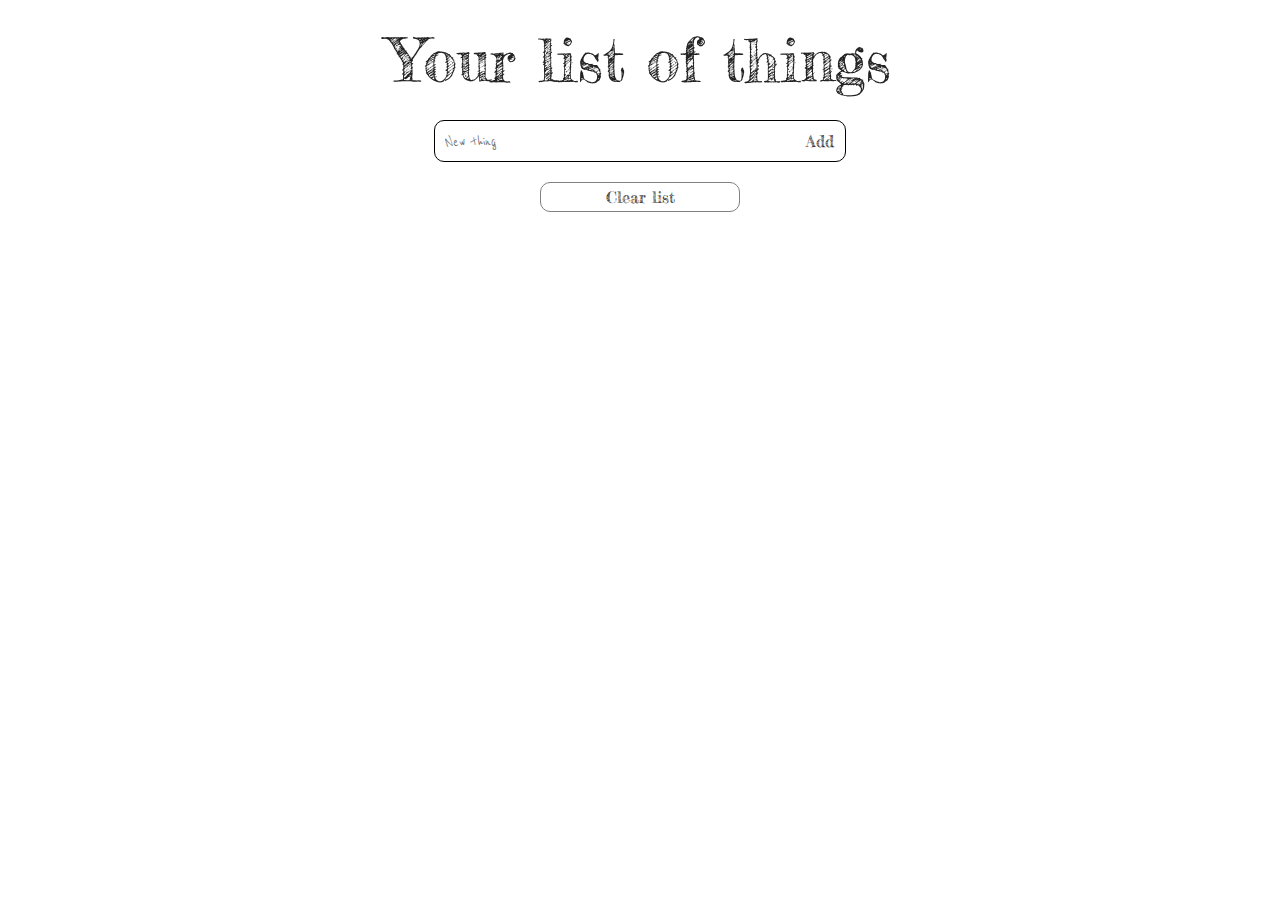
<file: Homework10_webstorage/index.html>
<!DOCTYPE html>
<html lang="en">
<head>
    <meta charset="UTF-8">
    <meta name="viewport" content="width=device-width, initial-scale=1.0">
    <title>Webstorage</title>

    <link rel="stylesheet" href="style/reset.css">
    <link href="https://fonts.googleapis.com/css2?family=Fredericka+the+Great&family=Reenie+Beanie&display=swap" rel="stylesheet">
    <link rel="stylesheet" href="style/style.css">
</head>
<body>

    <div class="container-top">
        <h1 class="heading">Your list of things</h1>
        <div class="input-area">
            <input class="input-field" type="text" name="" id="input-field" placeholder="New thing">
            <button class="btn" id="btn">Add</button>
        </div>
        <div class="clear">
            <button class="clear__btn" id="clearBtn">Clear list</button>
        </div>
    </div>
    <div class="container-bottom">
        <ul class="taskList" id="taskList">
            <!--inser list of tasks here-->
        </ul>
    </div>

    <script src="https://cdnjs.cloudflare.com/ajax/libs/jquery/3.5.1/jquery.min.js"></script>
    <script src="script.js"></script>
</body>
</html>
</file>
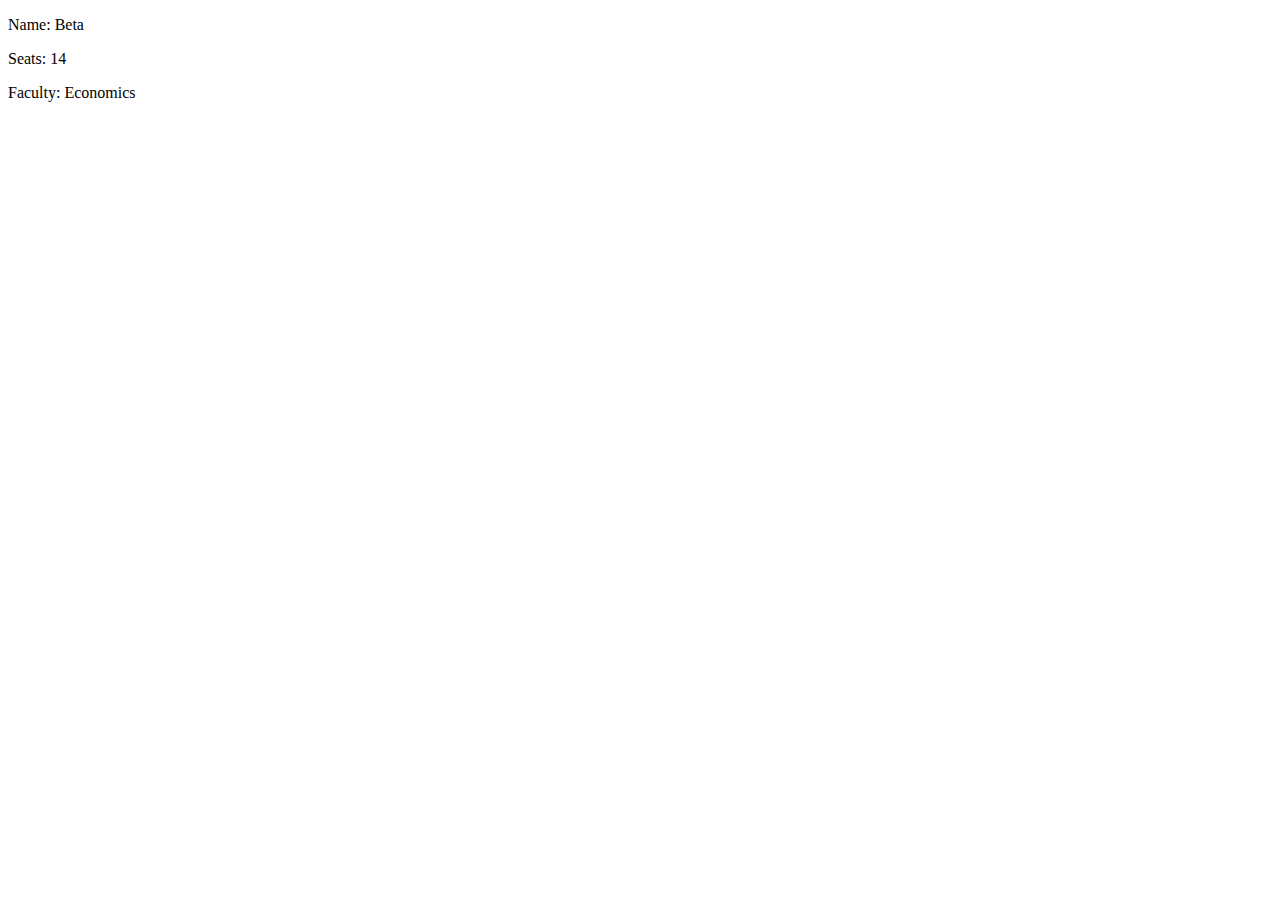
<file: Homework5_advanced_arrays/index.html>
<!DOCTYPE html>
<html lang="en">
<head>
    <meta charset="UTF-8">
    <meta name="viewport" content="width=device-width, initial-scale=1.0">
    <title>advanced arrays</title>
</head>
<body>
    <script src="script.js"></script>
</body>
</html>
</file>
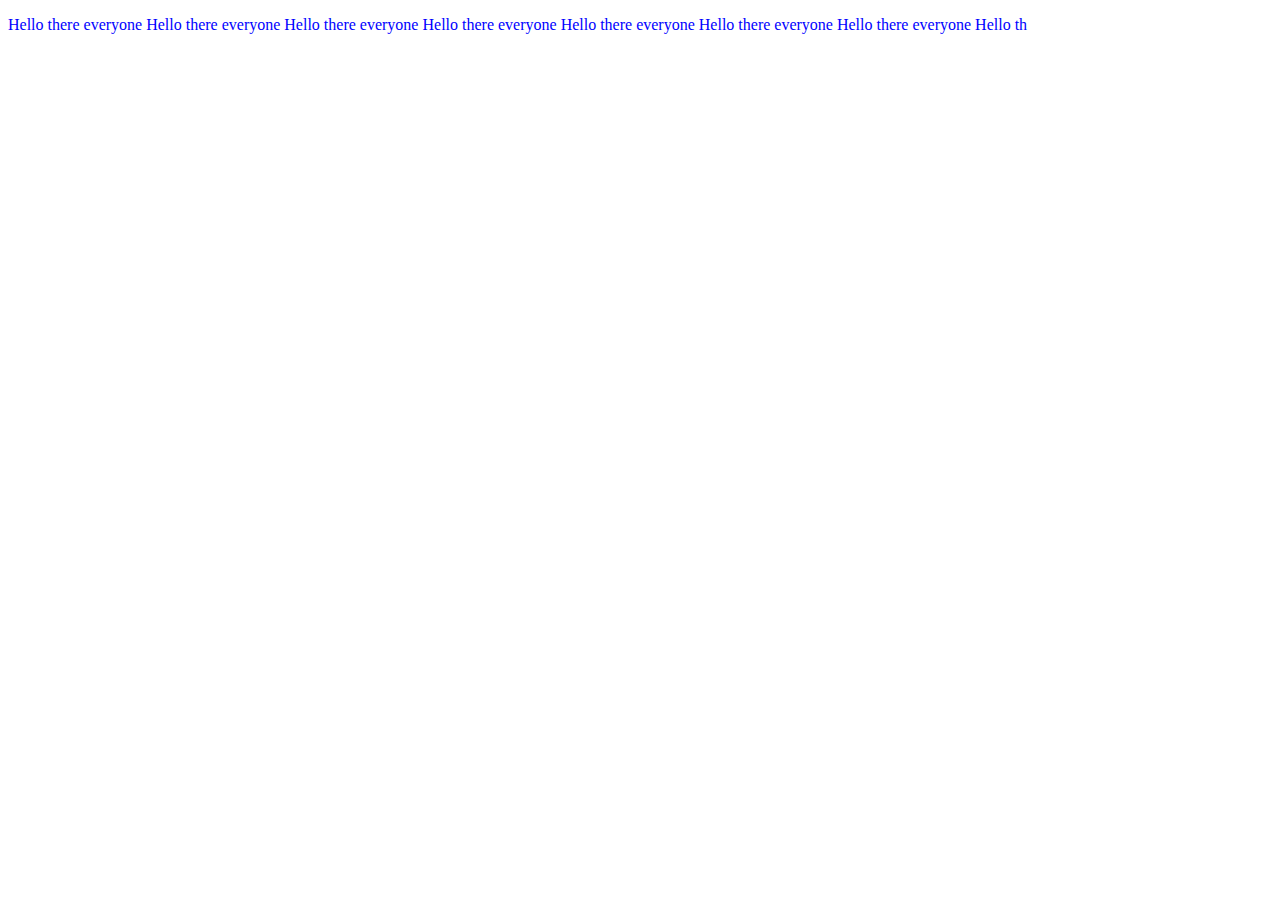
<file: Homework6_classes/index.html>
<!DOCTYPE html>
<html lang="en">
<head>
    <meta charset="UTF-8">
    <meta name="viewport" content="width=device-width, initial-scale=1.0">
    <title>Classes</title>
</head>
<body>
    <script src="script.js"></script>
</body>
</html>
</file>
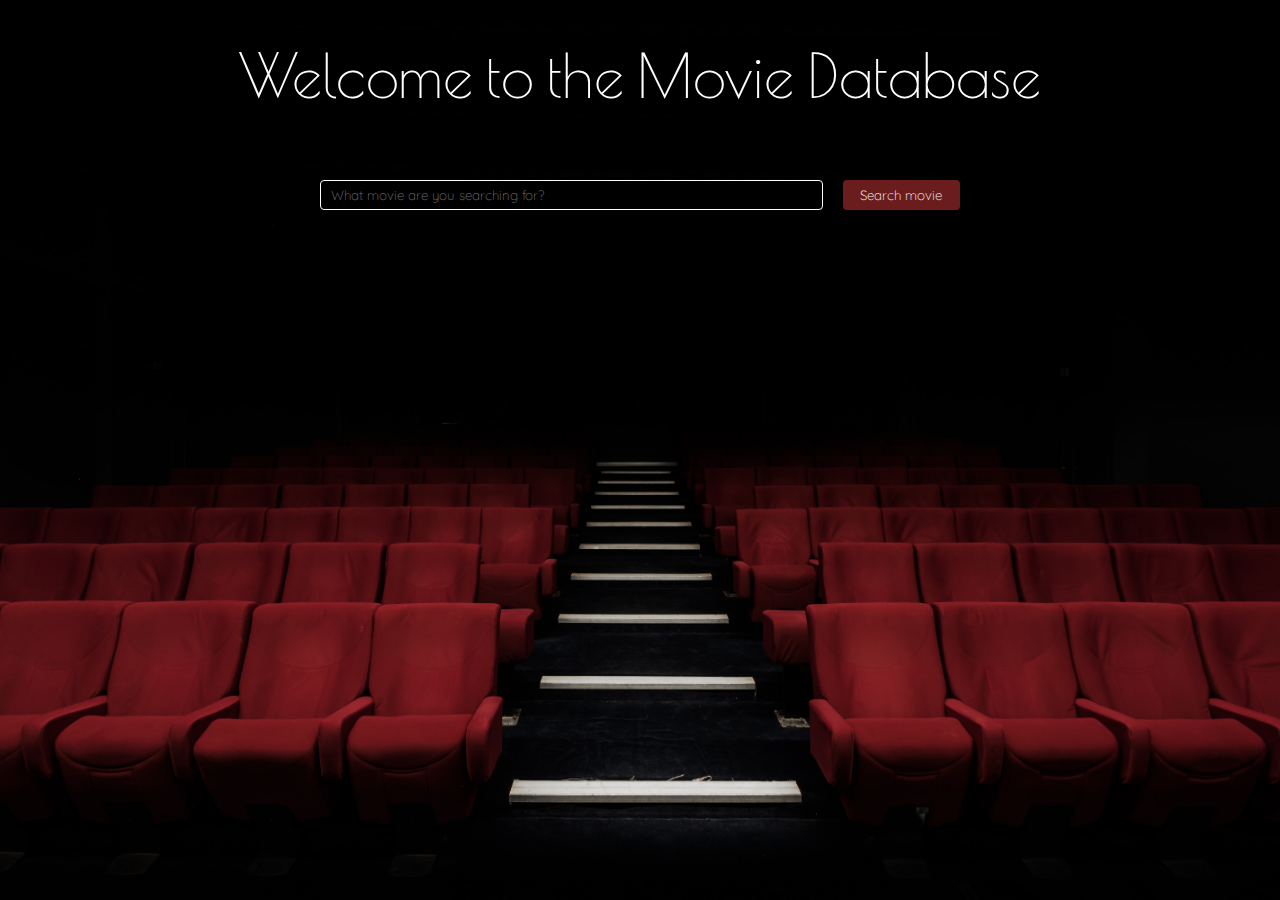
<file: Homework9_ajax/index.html>
<!DOCTYPE html>
<html lang="en">
<head>
    <meta charset="UTF-8">
    <meta name="viewport" content="width=device-width, initial-scale=1.0">
    <title>Movie database</title>

    <link href="https://fonts.googleapis.com/css?family=Poiret+One|Quicksand:300,400&display=swap" rel="stylesheet">
    <link rel="stylesheet" href="styles/styles.css">
</head>
<body>
    <div class="page">
        <h1 class="heading">Welcome to the Movie Database</h1>
        <section class="search-section">
            <input id="search-field" class="search-field" type="text" placeholder="What movie are you searching for?">
            <button id="btn" class="search-button">Search movie</button>
        </section>
        <section class="movie-section">
            <div class="movie-section__poster">
                <!--inser poster-->
            </div>
            <div class="movie-section__info">
                <!--insert info about movie here-->
            </div>
        </section>
    </div>
    
    <script src="https://cdnjs.cloudflare.com/ajax/libs/jquery/3.5.1/jquery.min.js"></script>
    <script src="src/script.js"></script>
</body>
</html>
</file>
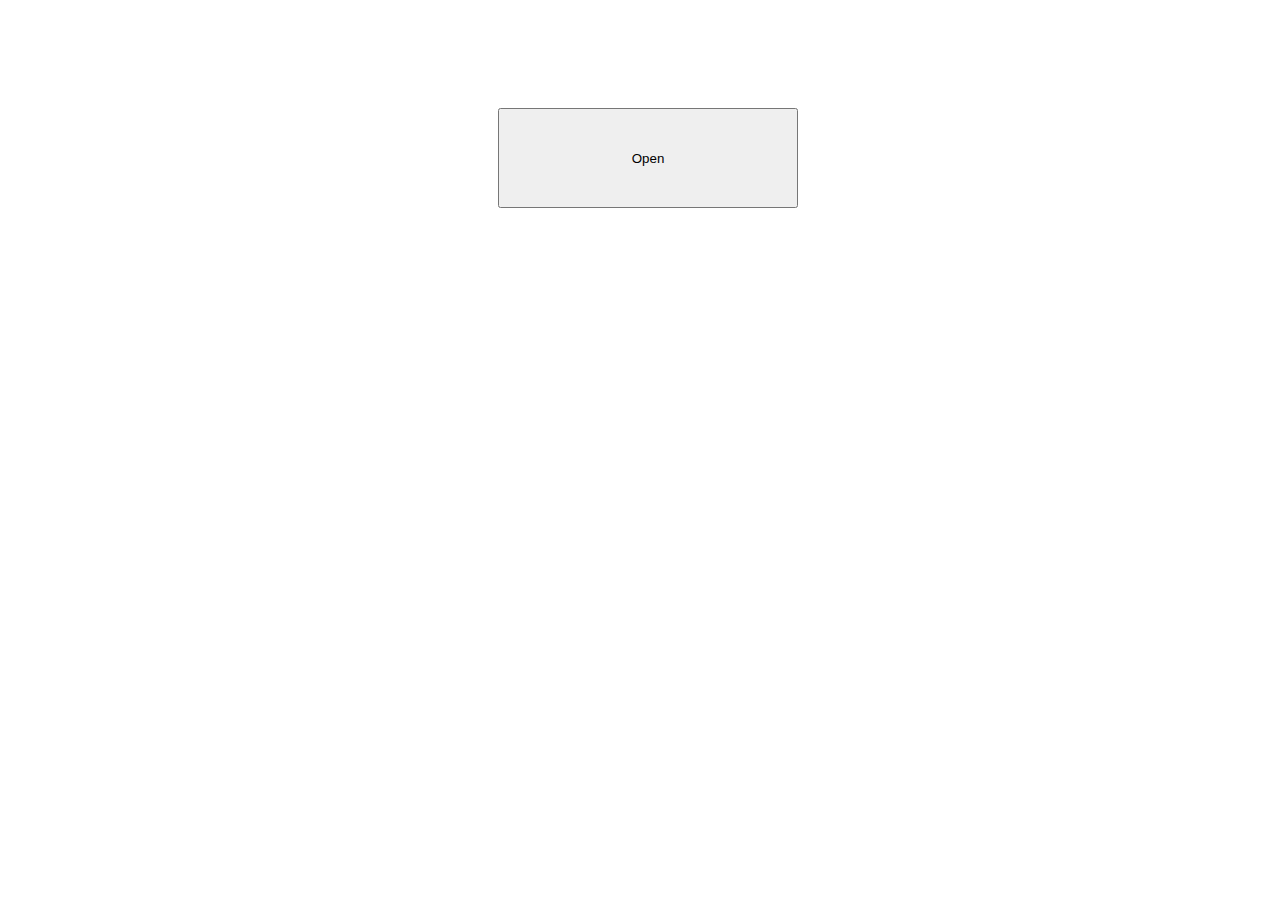
<file: Homework7_DOM/assignment 2/index.html>
<!DOCTYPE html>
<html lang="en">
<head>
    <meta charset="UTF-8">
    <meta name="viewport" content="width=device-width, initial-scale=1.0">
    <title>DOM</title>

    <link rel="stylesheet" href="style.css">
</head>
<body>

        <!-- Trigger/Open The Modal -->
    <button id="myBtn" class="openBtn">Open</button>

        <!-- The Modal -->
    <div id="myModal" class="modal">

            <!-- Modal content -->
        <div class="modal-content">
            <p class="text">Some text in the Modal..</p>
            <button id="closeBtn" class="close">Close</button>
        </div>

    </div>

    <script src="script.js"></script>
</body>
</html>
</file>
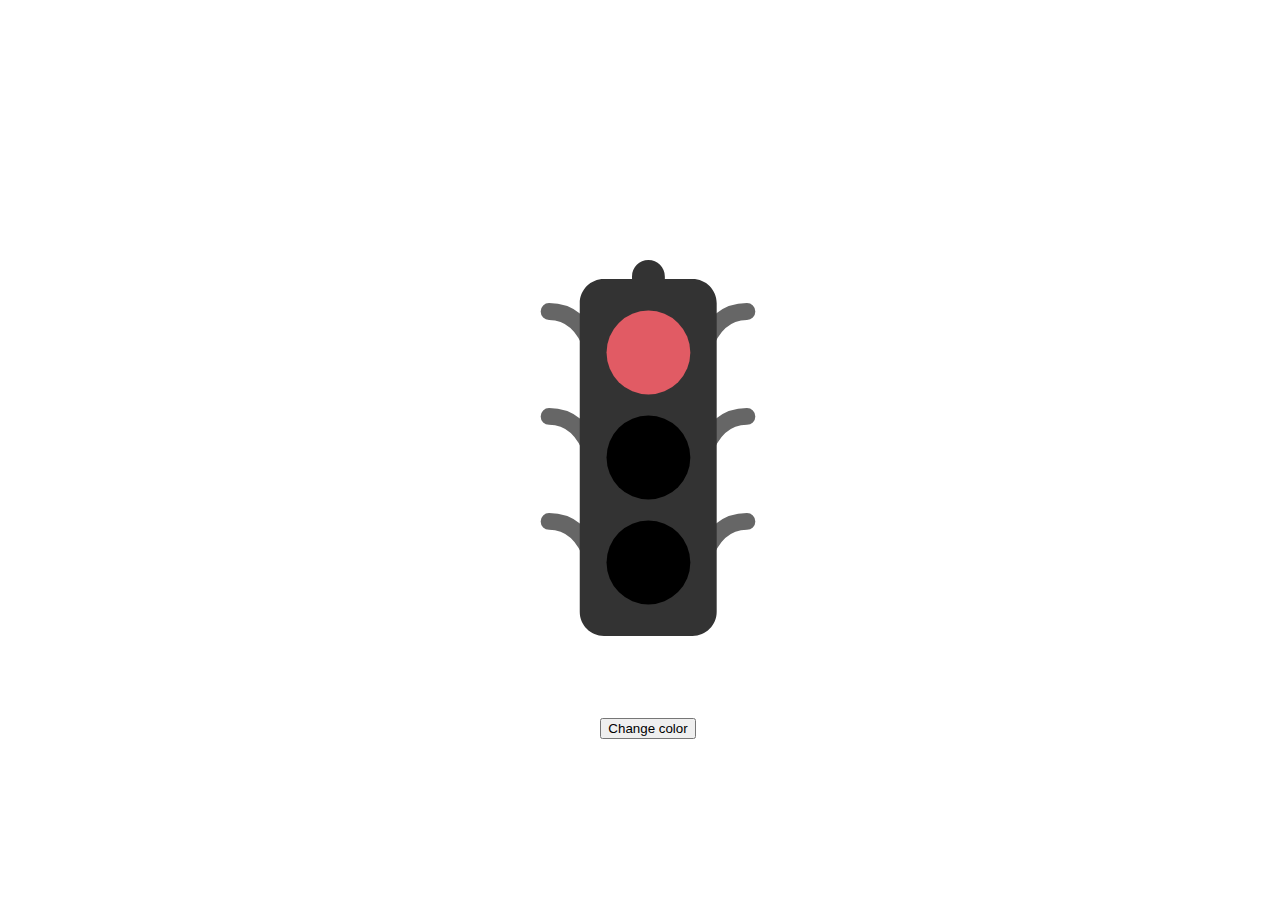
<file: Homework7_DOM/assignment 3/index.html>
<!DOCTYPE html>
<html lang="en">
<head>
    <meta charset="UTF-8">
    <meta name="viewport" content="width=device-width, initial-scale=1.0">
    <title>DOM</title>

    <link rel="stylesheet" href="styles.css">
</head>
<body>

    <section class="section">
            <!--I do not want to have the svg here but in the image folder. Can I reach the id and class for there as well? I placed it here now for easiness-->
        <div class="imgContainer">
            <svg xml:space="preserve" viewbox="0 0 100 100" y="0" x="0" xmlns="http://www.w3.org/2000/svg" id="圖層_1" version="1.1" width="128px" height="128px" xmlns:xlink="http://www.w3.org/1999/xlink" style="width:100%;height:100%;background-size:initial;background-repeat-y:initial;background-repeat-x:initial;background-position-y:initial;background-position-x:initial;background-origin:initial;background-image:initial;background-color:rgb(255, 255, 255);background-clip:initial;background-attachment:initial;animation-play-state:paused" ><g class="ldl-scale" style="transform-origin:50% 50%;transform:rotate(0deg) scale(0.8, 0.8);animation-play-state:paused" ><path stroke-miterlimit="10" stroke-linecap="round" stroke-width="3.888" stroke="#666" fill="none" d="M27.1 18.4c3.7 0 7.7 1.7 10.1 8.7" style="stroke:rgb(102, 102, 102);animation-play-state:paused" ></path>
                <path stroke-miterlimit="10" stroke-linecap="round" stroke-width="3.888" stroke="#666" fill="none" d="M27.1 42.7c3.7 0 7.7 1.7 10.1 8.7" style="stroke:rgb(102, 102, 102);animation-play-state:paused" ></path>
                <path stroke-miterlimit="10" stroke-linecap="round" stroke-width="3.888" stroke="#666" fill="none" d="M27.1 67c3.7 0 7.7 1.7 10.1 8.7" style="stroke:rgb(102, 102, 102);animation-play-state:paused" ></path>
                <path stroke-miterlimit="10" stroke-linecap="round" stroke-width="3.888" stroke="#666" fill="none" d="M72.9 18.4c-3.7 0-7.7 1.7-10.1 8.7" style="stroke:rgb(102, 102, 102);animation-play-state:paused" ></path>
                <path stroke-miterlimit="10" stroke-linecap="round" stroke-width="3.888" stroke="#666" fill="none" d="M72.9 42.7c-3.7 0-7.7 1.7-10.1 8.7" style="stroke:rgb(102, 102, 102);animation-play-state:paused" ></path>
                <path stroke-miterlimit="10" stroke-linecap="round" stroke-width="3.888" stroke="#666" fill="none" d="M72.9 67c-3.7 0-7.7 1.7-10.1 8.7" style="stroke:rgb(102, 102, 102);animation-play-state:paused" ></path>
                <path fill="#333" d="M53.9 10.9v-.6c0-2.1-1.7-3.8-3.8-3.8-2.1 0-3.8 1.7-3.8 3.8v.6h-6.5c-3.1 0-5.6 2.5-5.6 5.6v71.4c0 3.1 2.5 5.6 5.6 5.6h20.5c3.1 0 5.6-2.5 5.6-5.6V16.5c0-3.1-2.5-5.6-5.6-5.6h-6.4z" style="fill:rgb(51, 51, 51);animation-play-state:paused" ></path>
                <circle id="red" class="grey active" r="9.7" cy="27.9" cx="50.1" ></circle>
                <circle id="yellow" class="grey" r="9.7" cy="52.2" cx="50.1" ></circle>
                <circle id="green" class="grey" r="9.7" cy="76.5" cx="50.1" ></circle>
                <metadata xmlns:d="https://loading.io/stock/" style="animation-play-state:paused" ><d:name style="animation-play-state:paused" >traffic light</d:name>
                <d:tags style="animation-play-state:paused" >signal,control,rule,road,fine,pedestrian,stoplight,traffic light,transportation</d:tags>
                <d:license style="animation-play-state:paused" >by</d:license>
                <d:slug style="animation-play-state:paused" >5axob6</d:slug></metadata></g><!-- generated by https://loading.io/ --></svg>
        </div>

        <button id="myBtn">Change color</button>

    </section>
    
    <script src="script.js"></script>
</body>
</html>
</file>
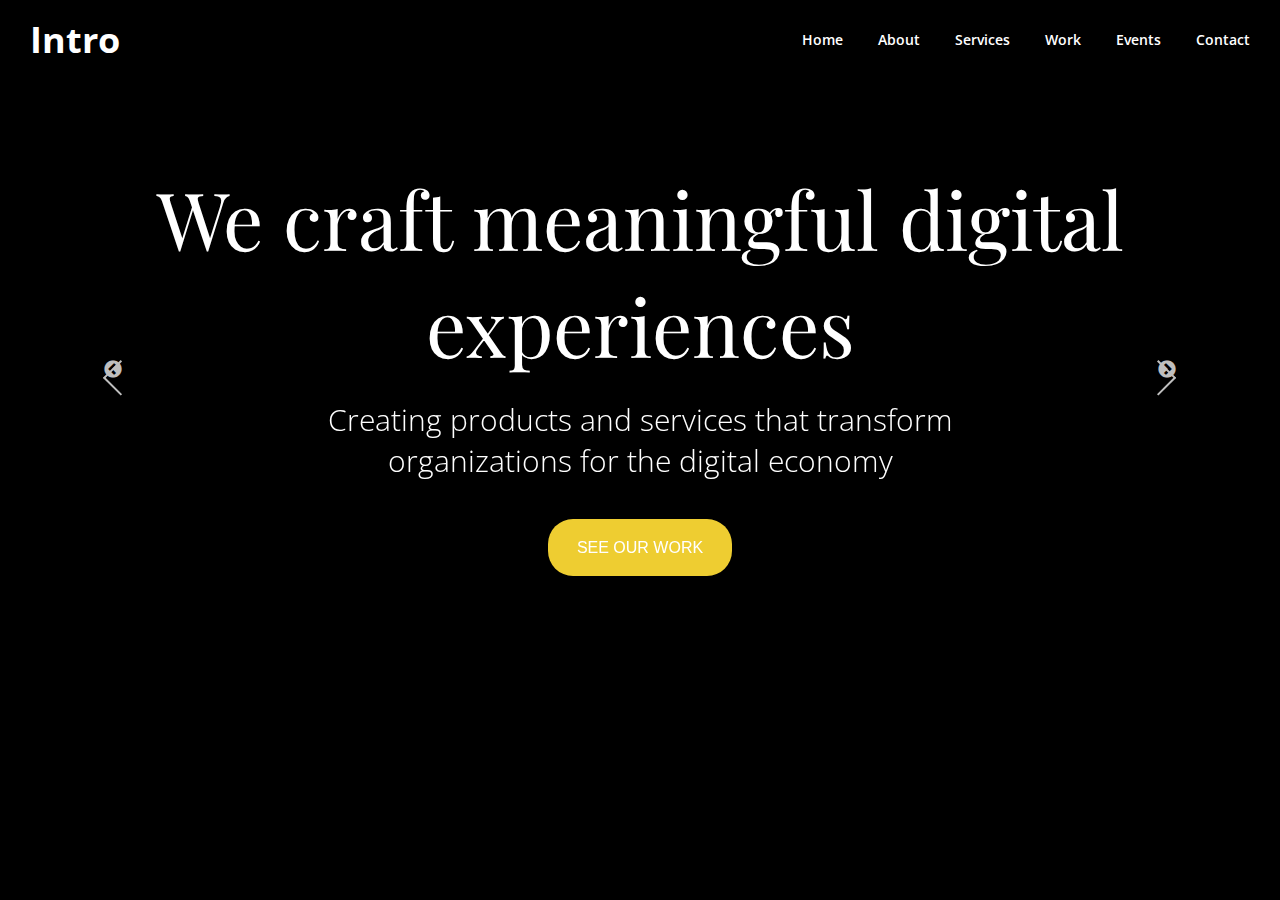
<file: Homework8_jquery_slick/Assignment2_slick/index.html>
<!DOCTYPE html>
<html lang="en">
<head>
    <meta charset="UTF-8">
    <meta name="viewport" content="width=device-width, initial-scale=1.0">
    <title>Slick</title>

    <link href="https://fonts.googleapis.com/css?family=Open+Sans:300,600,700|Playfair+Display&display=swap" rel="stylesheet">
    <link rel="stylesheet" href="style.css">
    
    <link rel="stylesheet" type="text/css" href="slick/slick.css"/>
    <link rel="stylesheet" type="text/css" href="slick/slick-theme.css"/>
</head>
<body>
    <section class="section">
        <header class="header">
            <h2 class="logo">Intro</h2>
            <ul class="nav">
                <a class="nav-item" href="#"><li>Home</li></a>
                <a class="nav-item" href="#"><li>About</li></a>
                <a class="nav-item" href="#"><li>Services</li></a>
                <a class="nav-item" href="#"><li>Work</li></a>
                <a class="nav-item" href="#"><li>Events</li></a>
                <a class="nav-item" href="#"><li>Contact</li></a>
            </ul>
        </header>
            <!--Slider and slider content below-->
        <div class="container">
            <div class="mySlider">
                <div class="slider">
                    <div class="slider-content">
                        <h1 class="h1">We craft meaningful digital experiences</h1>
                        <p class="p">Creating products and services that transform organizations for the digital economy</p>
                        <button class="btn">SEE OUR WORK</button>
                    </div>
                </div>
                <div class="slider">
                    <div class="slider-project">
                        <div class="project-img"><img class="img1" src="img/project1.jpg" alt=""></div>
                        <div class="project-text">
                            <h2 class="project-heading">Project 1</h2>
                            <p class="project-description">Lorem ipsum dolor sit amet consectetur adipisicing elit. 
                                Provident nihil consequuntur, beatae delectus aliquid corrupti 
                                deleniti nisi at, quidem, facilis impedit.</p>
                        </div>
                    </div>
                </div>
                <div class="slider">
                    <div class="slider-project">
                        <div class="project-img"><img class="img2" src="img/project2.jpg" alt=""></div>
                        <div class="project-text">
                            <h2 class="project-heading">Project 2</h2>
                            <p class="project-description">Lorem ipsum dolor sit amet consectetur adipisicing elit. 
                                Provident nihil consequuntur, beatae delectus aliquid corrupti 
                                deleniti nisi at, quidem, facilis impedit. Lorem ipsum dolor sit amet consectetur adipisicing 
                                elit. Expedita totam, ut aliquam ducimus saepe harum quisquam</p>
                        </div>
                    </div>
                </div>
            </div>
        </div>
    </section>
    
    <script type="text/javascript" src="https://cdnjs.cloudflare.com/ajax/libs/jquery/3.5.0/jquery.min.js"></script>
    <script type="text/javascript" src="script/main.js"></script>
    <script type="text/javascript" src="slick/slick.min.js"></script>
</body>
</html>
</file>
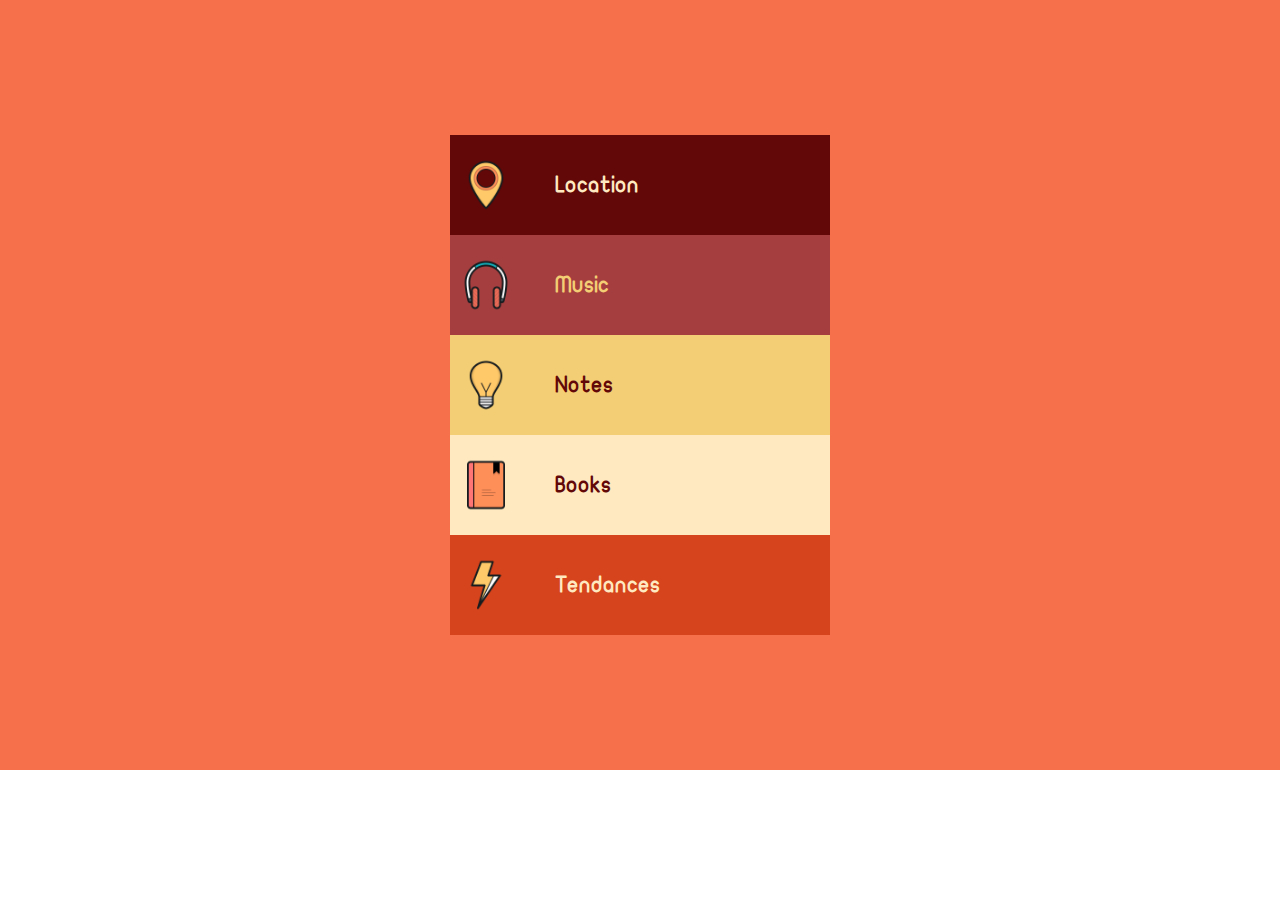
<file: Homework8_jquery_slick/Lesson8 javascript and html/index.html>
<!DOCTYPE html>
<html lang="en">
<head>
    <meta charset="UTF-8">
    <meta name="viewport" content="width=device-width, initial-scale=1.0">
    <title>Lesson 8</title>

    <link rel="stylesheet" href="styles.css">
    <link rel="stylesheet" href="font/JF-Flat-regular.ttf">
    
</head>
<body>
    <section class="main_container">
        <div class="box_container">
            <div id="location" class="title_box location">
                <img class="img" src="img/Location Pin.png" alt="">
                <h2>Location</h2>
            </div>
            <div id="extended_location" class="extended_box location">
                <p>It is a long established fact that a reader will be distracted by the readable 
                    content of a page when looking at its layout. The point of using Lorem Ipsum 
                    is that it has a more-or-less normal distribution of letters, as opposed to using...
                </p>
            </div>
            <div id="music" class="title_box music">
                <img class="img" src="img/Headphones.png" alt="">
                <h2>Music</h2>
            </div>
            <div id="extended_music" class="extended_box music">
                <p>It is a long established fact that a reader will be distracted by the readable 
                    content of a page when looking at its layout. The point of using Lorem Ipsum 
                    is that it has a more-or-less normal distribution of letters, as opposed to using...
                </p>
            </div>
            <div id="notes" class="title_box notes">
                <img class="img" src="img/Lightbulb.png" alt="">
                <h2>Notes</h2>
            </div>
            <div id="extended_notes" class="extended_box notes">
                <p>It is a long established fact that a reader will be distracted by the readable 
                    content of a page when looking at its layout. The point of using Lorem Ipsum 
                    is that it has a more-or-less normal distribution of letters, as opposed to using...
                </p>
            </div>
            <div id="books" class="title_box books">
                <img class="img" src="img/Bookmarks.png" alt="">
                <h2>Books</h2>
            </div>
            <div id="extended_books" class="extended_box books">
                <p>It is a long established fact that a reader will be distracted by the readable 
                    content of a page when looking at its layout. The point of using Lorem Ipsum 
                    is that it has a more-or-less normal distribution of letters, as opposed to using...
                </p>
            </div>
            <div id="tendances" class="title_box tendances">
                <img class="img" src="img/Lightning-Bolt.png" alt="">
                <h2>Tendances</h2>
            </div>
            <div id="extended_tendances" class="extended_box tendances">
                <p>It is a long established fact that a reader will be distracted by the readable 
                    content of a page when looking at its layout. The point of using Lorem Ipsum 
                    is that it has a more-or-less normal distribution of letters, as opposed to using...
                </p>
            </div>
        </div>
    </section>
    
    <script src="https://cdnjs.cloudflare.com/ajax/libs/jquery/3.5.0/jquery.min.js"></script>
    <script src="script/main.js"></script>
</body>
</html>
</file>
<file: Homework10_webstorage/style/style.css>
.container-top {
  width: 100%;
  padding-bottom: 20px;
}

.heading {
  text-align: center;
  padding-top: 30px;
  padding-bottom: 30px;
  font-family: 'Fredericka the Great', cursive;
  font-size: 60px;
}

.input-area {
  width: 400px;
  height: 30px;
  margin: auto;
  display: -webkit-box;
  display: -ms-flexbox;
  display: flex;
  -webkit-box-pack: justify;
      -ms-flex-pack: justify;
          justify-content: space-between;
  -webkit-box-align: center;
      -ms-flex-align: center;
          align-items: center;
  border: 0.7px solid black;
  border-radius: 10px;
  padding: 5px;
}

.input-field {
  width: 200px;
  border: none;
  padding: 5px;
}

.input-field:focus {
  outline: none;
}

.input-field::-webkit-input-placeholder {
  font-family: 'Reenie Beanie', cursive;
}

.input-field:-ms-input-placeholder {
  font-family: 'Reenie Beanie', cursive;
}

.input-field::-ms-input-placeholder {
  font-family: 'Reenie Beanie', cursive;
}

.input-field::placeholder {
  font-family: 'Reenie Beanie', cursive;
}

.btn {
  border: none;
  background: none;
  cursor: pointer;
  font-family: 'Fredericka the Great', cursive;
}

.clear {
  width: 200px;
  height: 30px;
  margin: auto;
  padding: 20px;
  display: -webkit-box;
  display: -ms-flexbox;
  display: flex;
  -webkit-box-pack: justify;
      -ms-flex-pack: justify;
          justify-content: space-between;
  -webkit-box-align: center;
      -ms-flex-align: center;
          align-items: center;
}

.clear__btn {
  width: 100%;
  height: 30px;
  margin: auto;
  border: 0.4px solid grey;
  border-radius: 10px;
  background: none;
  font-family: 'Fredericka the Great', cursive;
}

.container-bottom {
  width: 100%;
  display: -webkit-box;
  display: -ms-flexbox;
  display: flex;
  -webkit-box-pack: end;
      -ms-flex-pack: end;
          justify-content: flex-end;
}

.taskList {
  width: 200px;
  margin: auto;
  font-family: 'Reenie Beanie', cursive;
}

.list-item {
  list-style: disc;
  font-size: 40px;
}
/*# sourceMappingURL=style.css.map */
</file>
<file: Homework9_ajax/styles/styles.css>
* {
  margin: 0;
  padding: 0;
  -webkit-box-sizing: border-box;
          box-sizing: border-box;
}

.page {
  width: 100vw;
  height: 100vh;
  background-image: url(../img/movie-bk.jpg);
  background-repeat: no-repeat;
  background-position: center;
  background-size: cover;
}

.heading {
  font-family: 'Poiret One', cursive;
  color: white;
  text-align: center;
  font-weight: 400;
  font-size: 60px;
  padding-top: 40px;
  padding-bottom: 30px;
}

.search-section {
  width: 50%;
  margin: 40px auto;
  display: -webkit-box;
  display: -ms-flexbox;
  display: flex;
  -webkit-box-pack: justify;
      -ms-flex-pack: justify;
          justify-content: space-between;
}

.search-field {
  width: 100%;
  margin-right: 20px;
  padding-left: 10px;
  background-color: black;
  border: 0.5px solid white;
  border-radius: 4px;
  color: whitesmoke;
  font-family: 'Quicksand', sans-serif;
  font-weight: 300;
}

.search-field ::-webkit-input-placeholder {
  font-family: 'Quicksand', sans-serif;
  font-weight: 300;
}

.search-field :-ms-input-placeholder {
  font-family: 'Quicksand', sans-serif;
  font-weight: 300;
}

.search-field ::-ms-input-placeholder {
  font-family: 'Quicksand', sans-serif;
  font-weight: 300;
}

.search-field ::placeholder {
  font-family: 'Quicksand', sans-serif;
  font-weight: 300;
}

.search-button {
  font-family: 'Quicksand', sans-serif;
  font-weight: 300;
  color: white;
  border: none;
  background-color: #6c1d1dfc;
  width: 150px;
  height: 30px;
  border-radius: 4px;
}

.movie-section {
  width: 80%;
  margin: auto;
  display: -webkit-box;
  display: -ms-flexbox;
  display: flex;
  -webkit-box-pack: center;
      -ms-flex-pack: center;
          justify-content: center;
}

.backdrop {
  padding: 15px;
  background-color: rgba(255, 255, 255, 0.75);
  border-radius: 4px;
}

.poster {
  height: 330px;
  padding-right: 20px;
}

.poster__img {
  height: 100%;
  border-radius: 3px;
}

.movie-info {
  font-family: 'Quicksand', sans-serif;
  font-weight: 400;
}

.plot {
  font-style: italic;
}

.text {
  margin-bottom: 10px;
}

.text:last-of-type {
  margin-bottom: 0;
}

.info-heading {
  font-weight: bold;
}
/*# sourceMappingURL=styles.css.map */
</file>
<file: Homework7_DOM/assignment 2/style.css>
body {
    height: 100%;
    width: 100%;
    padding-top: 100px;
    display: flex;
    justify-content: center;
}

.openBtn {
    margin: auto;
    width: 300px;
    height: 100px;
}

/* The Modal (background) */
.modal {
    display: none; /* Hidden by default */
    position: fixed; /* Stay in place */
    z-index: 1; /* Sit on top */
    padding-top: 100px; /* Location of the box */
    left: 0; /* background covers to the top */
    top: 0; /* background covers all the way to the left */
    width: 100%; /* Full width */
    height: 100%; /* Full height */
    background-color: rgba(95, 216, 79, 0.4); /* Black w/ opacity */
}
  
/* Modal Content */
.modal-content {
    background-color: #3f6d4b;
    margin: auto;
    padding: 30px;
    border-radius: 10px;
    width: 80%;
    display: flex;
    flex-direction: column;
    justify-content: center;
    align-items: center;
}

.text {
    color: azure;
    font-size: 20px;
}

/* The Close Button */
.close {
    color: #1c6348;
    background-color: rgb(249, 250, 249);
    font-size: 15px;
    font-weight: bold;
    border: none;
}

.close:hover,.close:focus {
    color: rgb(154, 187, 165);
    text-decoration: none;
    cursor: pointer;
}
</file>
<file: Homework7_DOM/assignment 3/styles.css>
body {
    width: 100vw;
    height: 100vh;
}

.section {
    width: 100%;
    height: 100%;
    display: flex;
    flex-direction: column;
    justify-content: center;
    align-items: center;
}

.imgContainer {
    height: 60%;
}

#green.active {
    fill: #abbd81;
}

#yellow.active {
    fill: #f5e169;
}

#red.active {
    fill: #e15b64
}
</file>
<file: Homework8_jquery_slick/Assignment2_slick/style.css>
* {
    margin: 0;
    padding: 0;
    box-sizing: border-box;
}

body {
    overflow: hidden;
}

a {
    text-decoration: none;
    color: #FFFFFF;
}

.section {
    width: 100%;
    height: 100vh;
    background: #000000;
    color: #FFFFFF;
    padding-top: 15px;
}

.header {
    max-width: 1380px;
    height: 49px;
    margin-left: 30px;
    margin-right: 30px;
    display: flex;
    justify-content: space-between;
    align-items: center;
    font-family: Open Sans;
    font-style: normal;
    font-weight: 600;
}

.logo {
    font-size: 36px;
}

.nav {
    list-style-type: none;
    display: flex;
}

.nav-item {
    margin-left: 35px;
    font-size: 14px;
}

.nav-item:hover {
    color: #EECD31;
}

.container {
    width: 80%;
    margin: 100px auto;
}

.slick-prev::before {
    background-image: url(img/arrow-prev.svg);
    background-repeat: no-repeat;
    content: "";
    display: block;
    height: 36px;
    width: 20px;
    color: transparent;
}

.slick-next::before {
    background-image: url(img/arrow-next.svg);
    background-repeat: no-repeat;
    content: "";
    display: block;
    height: 36px;
    width: 20px;
    color: transparent;
}

.slick-dots {
    color: white;
}

.slider {
    display: flex;
    justify-content: center;
    align-items: center;
}

.slider-content {
    display: flex;
    flex-direction: column;
    align-items: center;
}

.h1 {
    font-family: Playfair Display;
    font-style: normal;
    font-weight: normal;
    font-size: 80px;
    text-align: center;
}

.p {
    margin-top: 21px;
    font-family: Open Sans;
    font-style: normal;
    font-weight: 300;
    font-size: 30px;
    text-align: center;
    max-width: 750px;
}

.btn {
    margin-top: 38px;
    width: 184px;
    height: 57px;
    background: #EECD31;
    border-radius: 25px;
    border: none;
    color: #FFFFFF;
    font-size: 16px;
    padding: 16px 25px;
}

.btn:hover {
    background: rgb(175, 152, 36);
}

.slider-project {
    display: flex;
    align-items: flex-end;
}

.project-text {
    margin-left: 20px;
    width: 500px;
}

.project-heading {
    font-family: Playfair Display;
    font-style: normal;
    font-weight: normal;
    font-size: 30px;
    margin-bottom: 20px;
}

.project-description {
    font-family: Open Sans;
    font-style: normal;
    font-weight: 300;
    font-size: 15px;
}

.project-img {
    height: 410px;
}

.img1 {
    height: 100%;
    object-fit: fill;
    object-position: center;
}

.img2 {
    height: 100%;
    object-fit: fill;
    object-position: center;
}
</file>
<file: Homework8_jquery_slick/Lesson8 javascript and html/styles.css>
* {
    margin: 0;
    padding: 0;
    box-sizing: border-box;
}

@font-face {
    font-family: 'JF-Flat-regular';
    src: url('font/JF-Flat-regular.ttf');
}

.main_container {
    background: #F6704B;
    width: 100%;
    display: flex;
    justify-content: center;
    align-items: center;
}

.box_container {
    display: flex;
    flex-direction: column;
    justify-content: center;
    align-items: center;
    padding: 15vh;
}

.title_box {
    width: 380px;
    height: 100px;
    padding: 7px;
    display: flex;
    align-items: center;
    font-family: 'JF-Flat-regular';
    font-style: normal;
    font-weight: normal;
    font-size: 14px;
}

.img {
    width: 58px;
    height: 58px;
    margin-right: 40px;
}

.extended_box {
    width: 380px;
    padding: 20px 15px;
    box-shadow: inset 0px 0px 6px rgba(0, 0, 0, 0.45);
    display: none;
    font-family: 'JF-Flat-regular';
    font-style: normal;
    font-weight: normal;
    font-size: 18px;
    line-height: 1.4;
}
.location {
    background: #620808;
    color: #FFE9C1;
}

.music {
    background: #A53F3F;
    color: #F4CE74;
}

.notes {
    background: #F4CE74;
    color: #620808;
}

.books {
    background: #FFE9C1;
    color: #620808;
}

.tendances {
    background: #D5441C;
    color: #FFE9C1;
}
</file>
